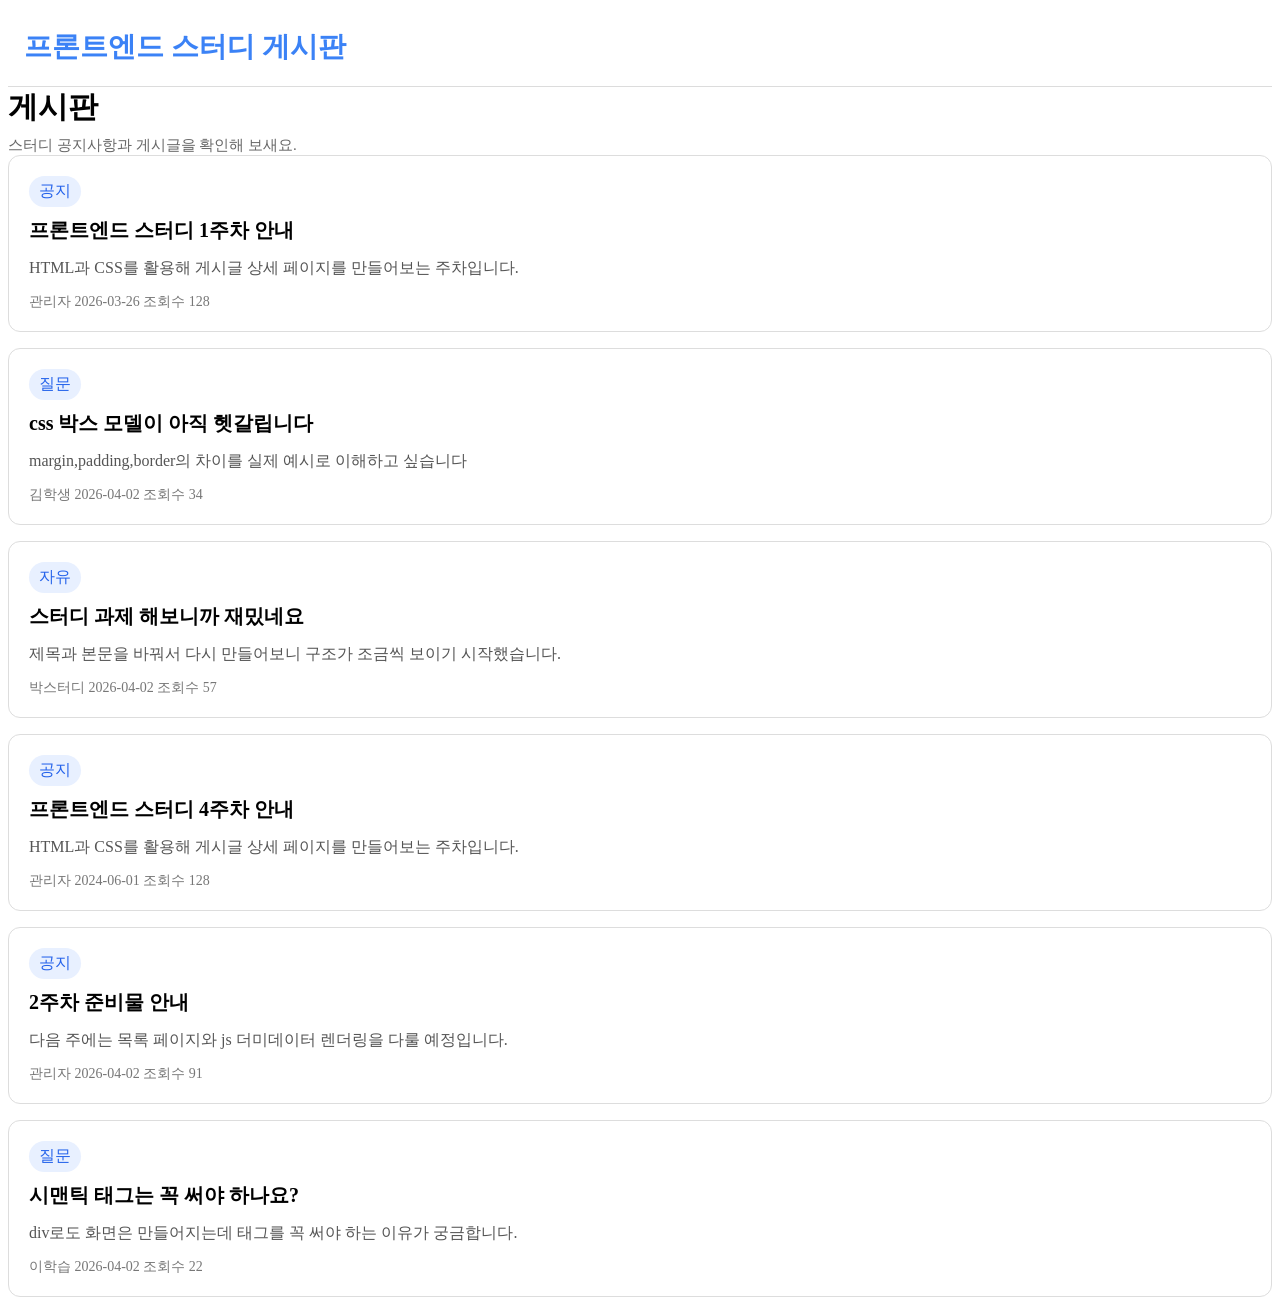
<file: Week1/김민우/index.html>
<!DOCTYPE html>
<html lang="en">
<head>
    <meta charset="UTF-8">
    <meta name="viewport" content="width=device-width, initial-scale=1.0">
    <title>프론트엔드 스터디</title>
    <link rel="stylesheet" href="./style.css">
</head>
<body>
    <header class="topbar">
        <h1 class="logo">프론트엔드 스터디 게시판</h1>
    </header>
    <section>
        <h2 class="board-title">게시판</h2>
        <p class="board-description">스터디 공지사항과 게시글을 확인해 보새요.</p>
    </section>
    <section>
        <article class="post-item">
            <div class="post-item-category">공지

            </div>
            <h3 class = "post-item-title">
            <a href="./post.html">프론트엔드 스터디 1주차 안내

            </a>
            </h3>

            <p class = "post-item-summary">HTML과 CSS를 활용해 게시글 상세 페이지를 만들어보는 주차입니다.</p>
            <div class="post-item-into">
                <span>관리자 
                </span>
                <span>2026-03-26 
                </span>
                <span>조회수 128 
                </span>
                
            </div>
        </artile>

    </section>

    <section>
        <article class="post-item">
            <div class="post-item-category">질문</div>
            <h3 class = "post-item-title">
            <a>css 박스 모델이 아직 헷갈립니다</a>
            </h3>

            <p class = "post-item-summary">margin,padding,border의 차이를 실제 예시로 이해하고 싶습니다
            </p>
            <div class="post-item-into">
                <span>김학생</span>
                <span>2026-04-02</span>
                <span>조회수 34</span>
                
            </div>
        </artile>

    </section>
    <section>
        <article class="post-item">
            <div class="post-item-category">자유</div>
            <h3 class = "post-item-title">
            <a>스터디 과제 해보니까 재밌네요</a>
            </h3>

            <p class = "post-item-summary">제목과 본문을 바꿔서 다시 만들어보니 구조가 조금씩 보이기 시작했습니다.

            </p>
            <div class="post-item-into">
                <span>박스터디</span>
                <span>2026-04-02</span>
                <span>조회수 57</span>
                
            </div>
        </artile>

    </section>
    <section>
        <article class="post-item">
            <div class="post-item-category">공지</div>
            <h3 class = "post-item-title">
            <a>프론트엔드 스터디 4주차 안내</a>
            </h3>

            <p class = "post-item-summary">HTML과 CSS를 활용해 게시글 상세 페이지를 만들어보는 주차입니다.</p>
            <div class="post-item-into">
                <span>관리자</span>
                <span>2024-06-01</span>
                <span>조회수 128</span>
                
            </div>
        </artile>

    </section>
     <section>
        <article class="post-item">
            <div class="post-item-category">공지

            </div>
            <h3 class = "post-item-title">
            <a href="./post.html">2주차 준비물 안내
            </a>
            </h3>

            <p class = "post-item-summary">다음 주에는 목록 페이지와  js 더미데이터 렌더링을 다룰 예정입니다. 

            </p>
            <div class="post-item-into">
                <span>관리자 
                </span>
                <span>2026-04-02
                </span>
                <span>조회수 91 
                </span>
                
            </div>
        </artile>

    </section>
      <section>
        <article class="post-item">
            <div class="post-item-category">질문

            </div>
            <h3 class = "post-item-title">
            <a href="./post.html">시맨틱 태그는 꼭 써야 하나요?
            </a>
            </h3>

            <p class = "post-item-summary">div로도 화면은 만들어지는데 태그를 꼭 써야 하는 이유가 궁금합니다.

            </p>
            <div class="post-item-into">
                <span>이학습 
                </span>
                <span>2026-04-02
                </span>
                <span>조회수 22
                </span>
                
            </div>
        </artile>

    </section>


</body>
</html>
</file>
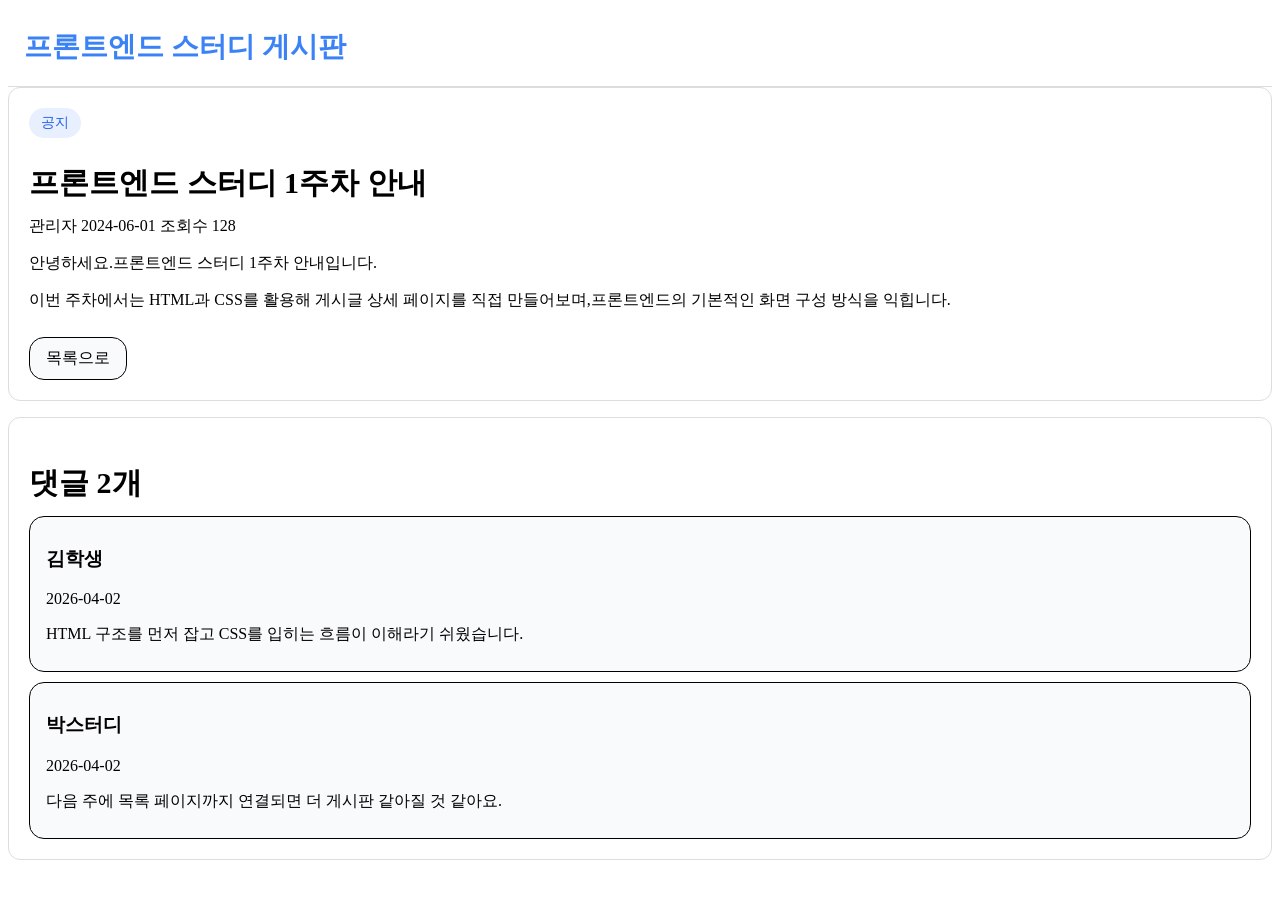
<file: Week1/김민우/post.html>
<!DOCTYPE html>
<html lang="en">
<head>
    <meta charset="UTF-8">
    <meta name="viewport" content="width=device-width, initial-scale=1.0">
    <title>게시글 상세</title>
    <link rel="stylesheet" href="./style.css">
</head>
<body>
     <header class="topbar">
        <h1 class="logo">프론트엔드 스터디 게시판

        </h1>
    </header>

    <main> 

    </section>
    <article class="post-item">
        <section>
            
            <div class = "category">
                공지
            </div>
            <h2 class="post-title">프론트엔드 스터디 1주차 안내
            </h2>    
        </section>

        <div class = "post-item-info">
            <span>관리자
                </span>
                <span>2024-06-01

                </span>
                <span>조회수 128

                </span>
        </div>
        <div class="post-content">
            <p>
                안녕하세요.프론트엔드 스터디 1주차 안내입니다.
                <p>이번 주차에서는 HTML과 CSS를 활용해 게시글 상세 페이지를 직접 만들어보며,프론트엔드의 기본적인 화면 구성 방식을 익힙니다.                </p>
            </p>
        </div>

        <a href="./index.html" class ="btn">목록으로</a>
    </article>
    <article class="post-item">
          <h2 class="post-title">댓글 2개
            </h2>  
            <article class="post-comment">
                <section>
                    <div class = "comment-item">
                        <h3 class="comment-author">김학생</h3>
                        <span>2026-04-02</span>
                        <p class="comment-content">HTML 구조를 먼저 잡고 CSS를 입히는 흐름이 이해라기 쉬웠습니다.
                        </p>
                        <div class="comment-info">
                        </div>
                    </div>
                </section>
            </article>
            <article class="post-comment">
                <section>
                    <div class = "comment-item">
                        <h3 class="comment-author">박스터디</h3>
                        <span>2026-04-02</span>
                        <p class="comment-content">다음 주에 목록 페이지까지 연결되면 더 게시판 같아질 것 같아요.

                        </p>
                        <div class="comment-info">
                        </div>
                    </div>
                </section>
            </article>
            

    </article>



    </main>
</body>
</html>
</file>
<file: Week1/김민우/style.css>
.logo{ 
    font-size: 28px;
    color: #3b82f6;
    margin: 0;   
}


.topbar{
    background-color: white;
    border-bottom: 1px solid #dcdcdc;
    padding: 20px 16px;
}

.board-title{
    margin-top: 0px;
    margin-bottom: 8px;
    font-size: 30px;
}

.board-description{
    margin: 0px;
    color: #666;
    font-size: 15px;
}

.post-item{
    background-color: white;
    border: 1px solid #dddddd;
    border-radius: 12px;
    padding: 20px;
    margin-bottom: 16px;
}

.post-item-title{
    margin-top: 0px;
    margin-bottom: 14px;
    font-size: 20px;
}

.post-item-summary{
    margin-top: 0px;
    margin-bottom: 14px;
    color: #555;
}

.post-item-into{
    margin-right: 12px;
    font-size: 14px;
    color: #777;
}

.post-item-category{
    display: inline-block;
    background-color: #e8f0ff;
    color: #2563eb;
    padding: 5px 10px;
    border-radius: 20px;
    margin-bottom: 10px;

}

.post-item-title a:hover{
    color: #2563eb;

}

a{
    text-decoration: none;
    color: black;
}

.category{
    display:inline-block; 
    background-color: #e8f0ff;
    color: #2563eb;
    padding: 6px 12px;
    border-radius: 20px;
    font-size: 14px;


}

.post-title{
    margin-bottom: 12px;
    font-size: 30px;
}

.post-info{
    border-bottom: 1px solid #dcdcdc;
    padding-bottom: 16px;
    margin-bottom: 20px;
    color: #666;
    font-size: 14px;
}
.post-content p{
    margin-bottom: 16px;
}

.btn{
    display: inline-block;
    margin-top: 10px;
    background-color: #f9fafb;
    padding: 10px 16px;
    border: 1px solid black;
    border-radius: 15px;
}
.post-comment{
    display: -moz-box;
    margin-top: 10px;
    background-color: #f9fafb;
    padding: 10px 16px;
    border: 1px solid black;
    border-radius: 15px;
}
</file>
